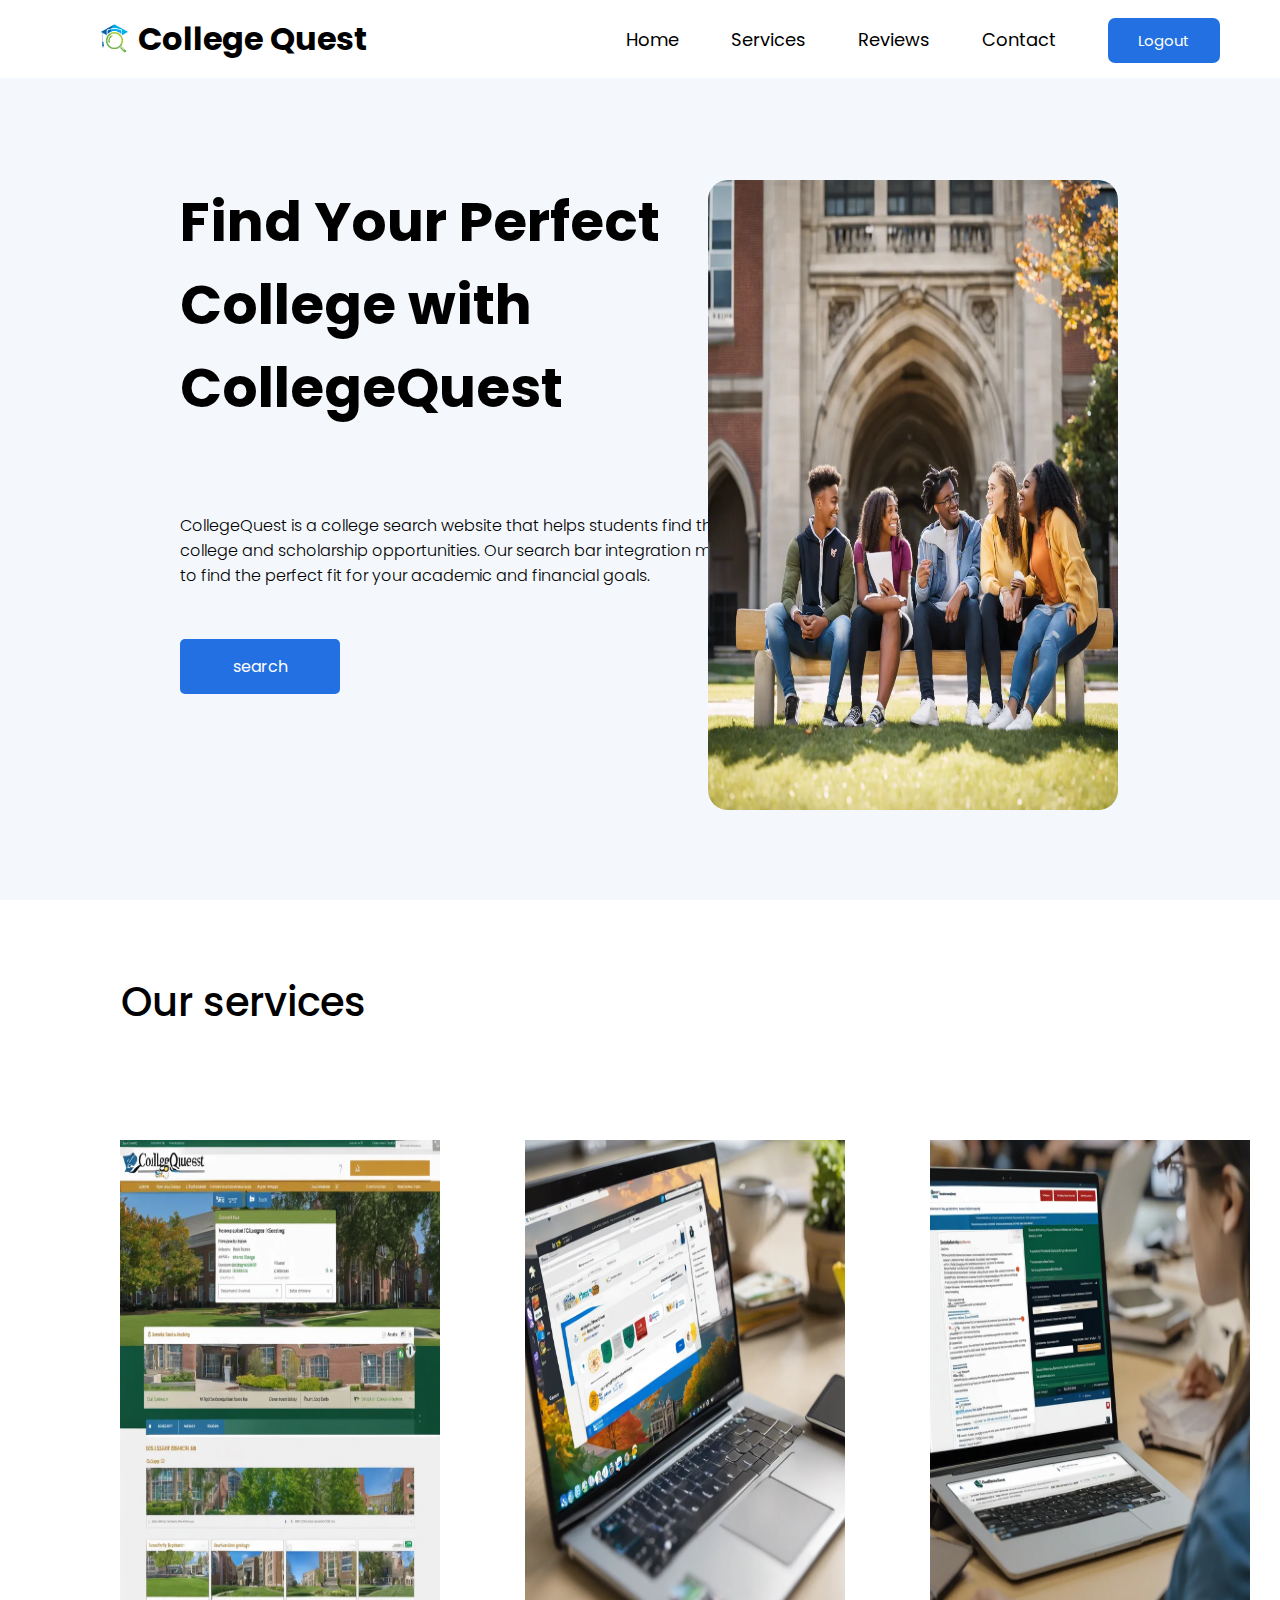
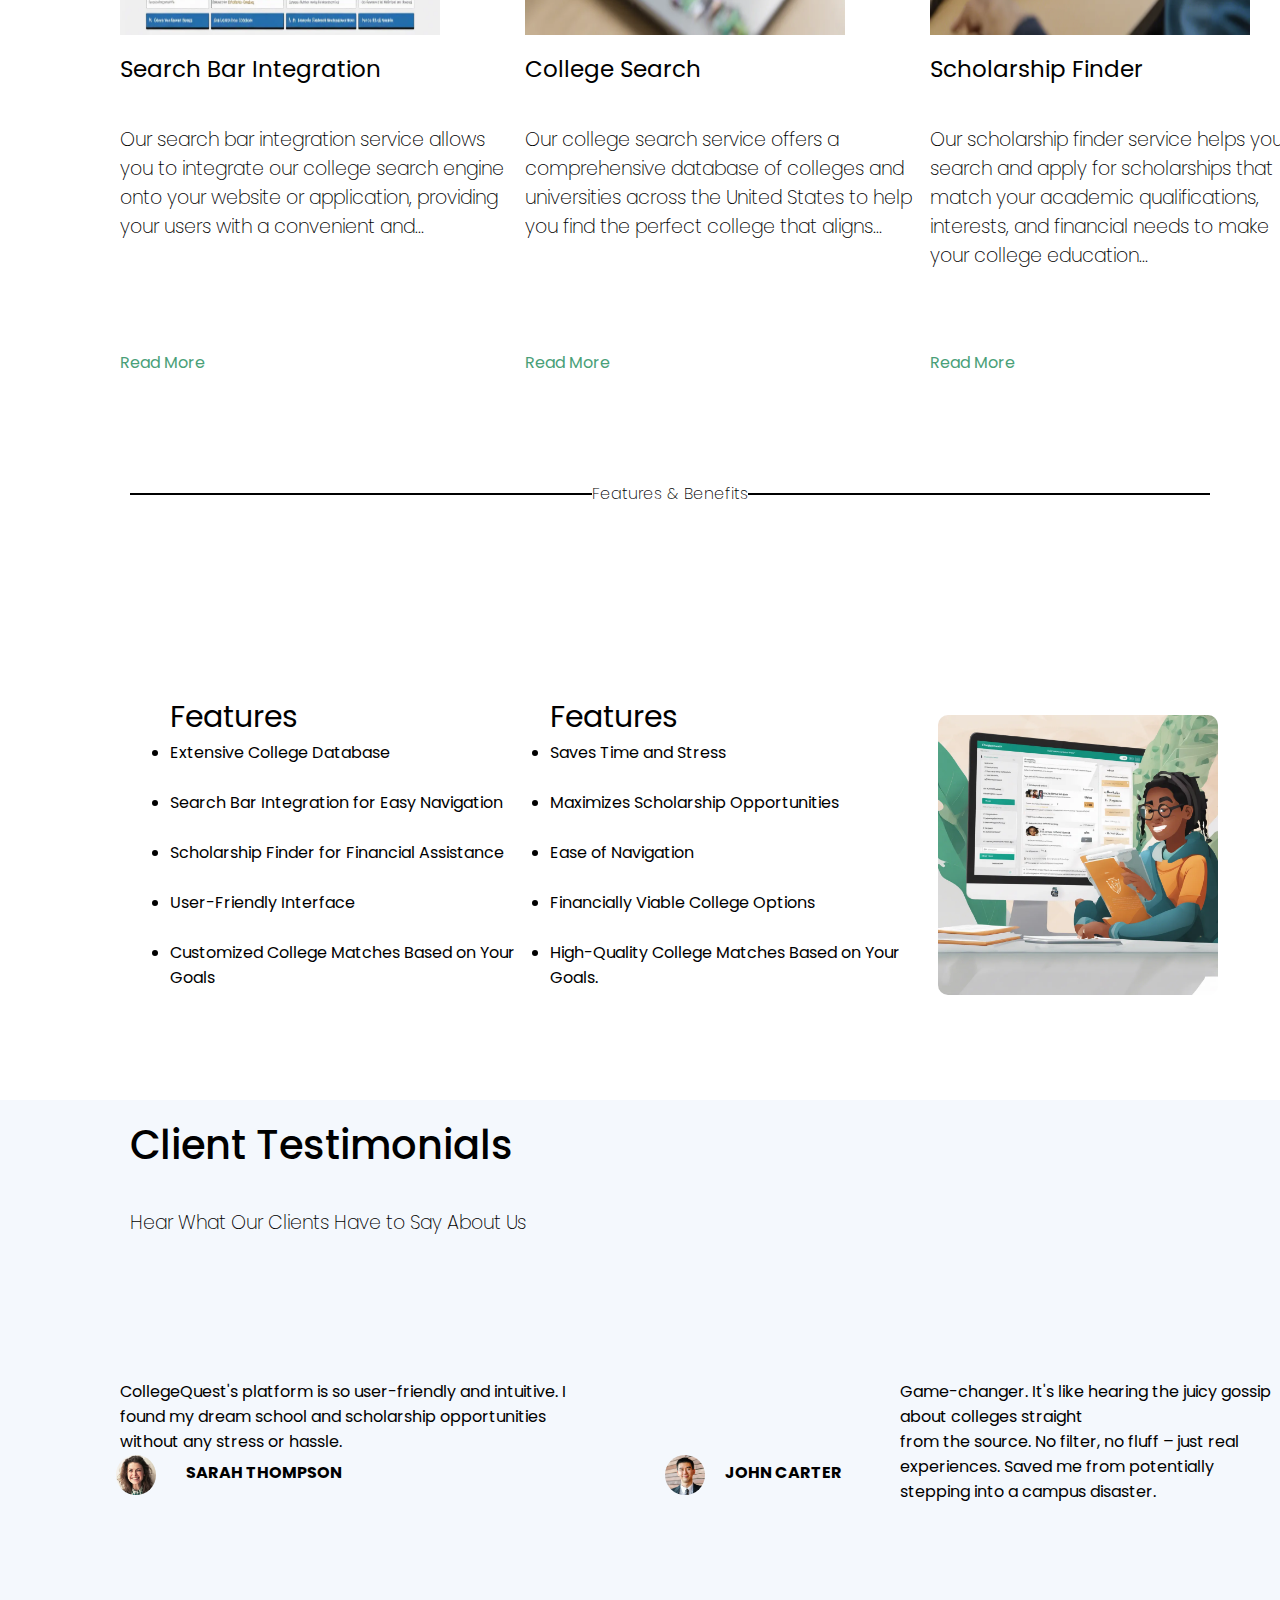
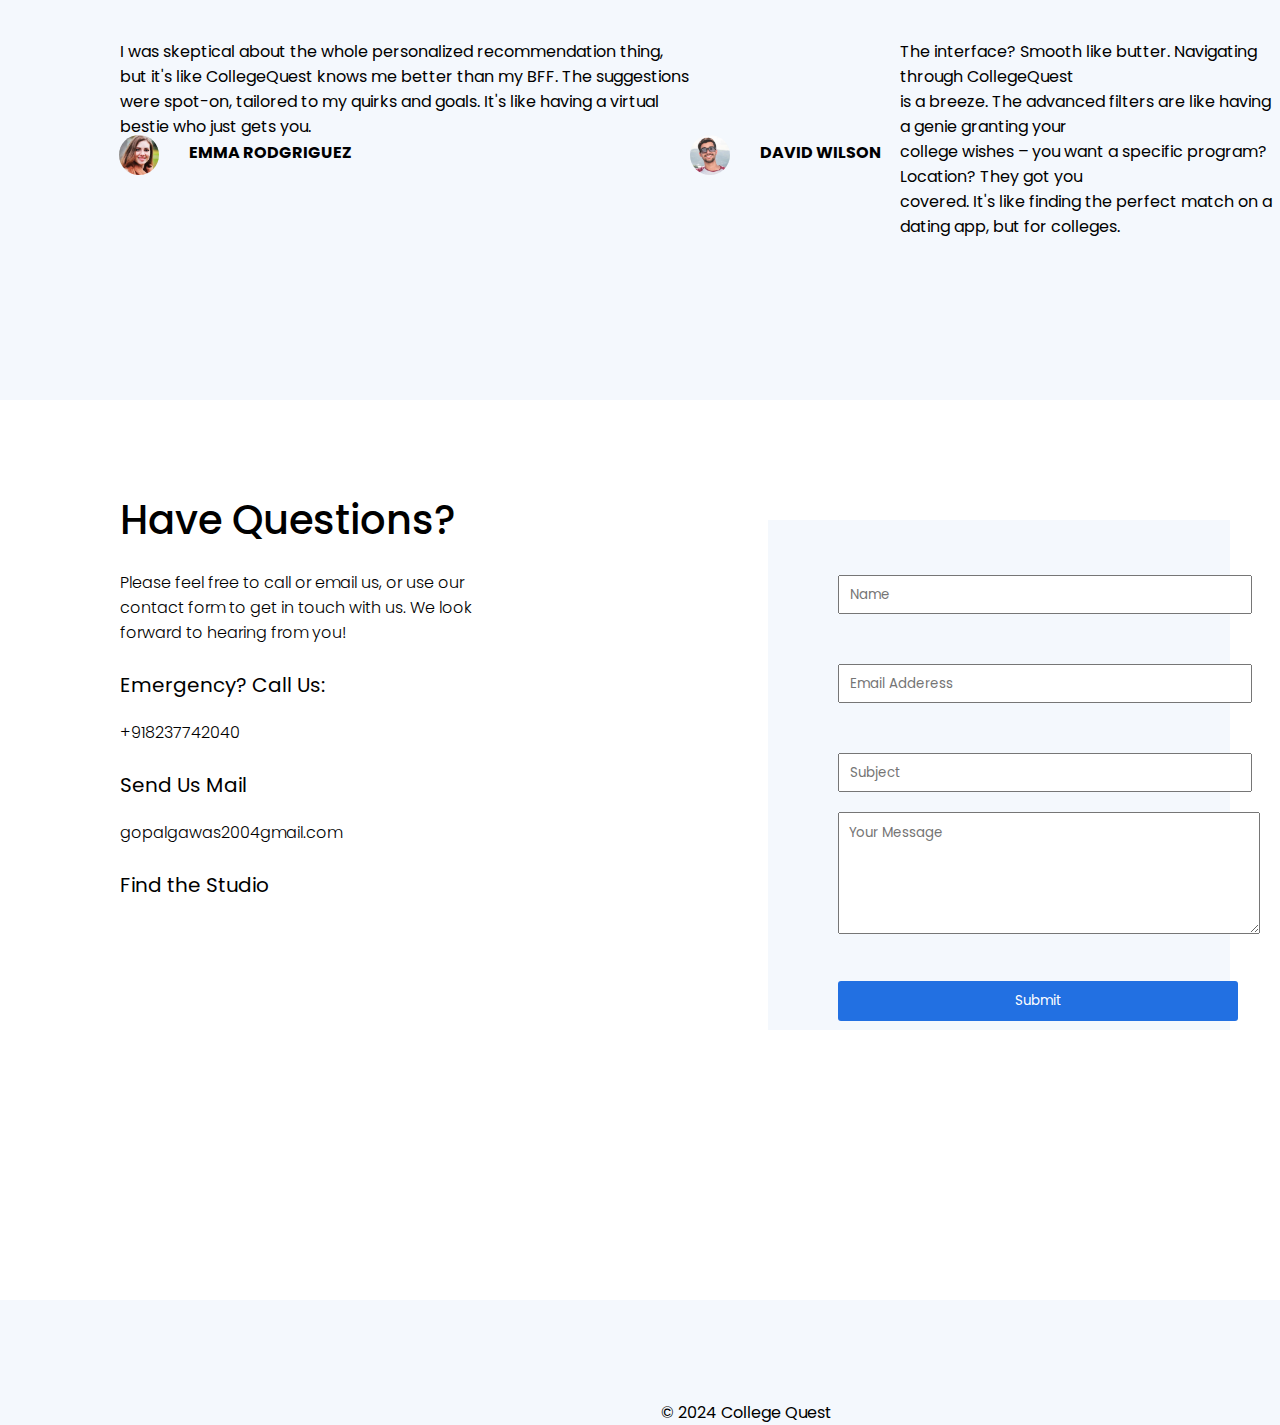
<file: logout.html>
<!DOCTYPE html>
<html lang="en">
  <head>
    <meta charset="UTF-8" />
    <meta
      name="viewport"
      content="width=device-width, initial-scale=1.0"
    />
    <title>College Quest</title>
    <link
      rel="stylesheet"
      href="style.css"
    />
    <link
      rel="preconnect"
      href="https://fonts.googleapis.com"
    />
    <link
      rel="preconnect"
      href="https://fonts.gstatic.com"
      crossorigin
    />
    <link
      rel="icon"
      href="/public/images/logob.png"
    />
    <link
      rel="preconnect"
      href="https://fonts.googleapis.com"
    />
    <link
      rel="preconnect"
      href="https://fonts.gstatic.com"
      crossorigin
    />
    <link
      href="https://fonts.googleapis.com/css2?family=Raleway:ital,wght@0,100..900;1,100..900&display=swap"
      rel="stylesheet"
    />
    <link
      rel="stylesheet"
      href="https://cdnjs.cloudflare.com/ajax/libs/font-awesome/6.5.1/css/all.min.css"
      integrity="sha512-DTOQO9RWCH3ppGqcWaEA1BIZOC6xxalwEsw9c2QQeAIftl+Vegovlnee1c9QX4TctnWMn13TZye+giMm8e2LwA=="
      crossorigin="anonymous"
      referrerpolicy="no-referrer"
    />
    <link
      href="https://fonts.googleapis.com/css2?family=Poppins:ital,wght@0,100;0,200;0,300;0,400;0,500;0,600;0,700;0,900;1,100;1,200;1,300;1,400;1,500;1,600;1,800;1,900&display=swap"
      rel="stylesheet"
    />
  </head>
  <body>
    <section
      id="home"
      id="Home"
    >
      <header>
        <img
          src="/public/images/logob.png"
          alt=""
        />
        <h1>College Quest</h1>
        <nav>
          <a
            href="#home"
            class="navbar"
            >Home</a
          >
          <a
            href="#services"
            class="navbar"
            >Services</a
          >
          <a
            href="#reviews"
            class="navbar"
            >Reviews</a
          >
          <a
            href="#contact"
            class="navbar"
            >Contact</a
          >
          <a
          href="#" id="login" onclick="logout()"
          
            ><span >Logout</span></a
          >
        </nav>
      </header>

      <main>
        <h2>
          Find Your Perfect <br />College with <br />
          CollegeQuest
        </h2>
        <div id="small-text">
          CollegeQuest is a college search website that helps students find
          their ideal college and scholarship opportunities. Our search bar
          integration makes it easy to find the perfect fit for your academic
          and financial goals.
        </div>
        <span
          id="search-bar"
          class="search-btn"
          >search</span
        >
        <div class="search-container">
          <input
            type="search"
            class="search-bar"
            placeholder="Search Colleges"
            list="colleges"
            id="search"
            onkeypress="handleKeyPress(event)"
          />
          <datalist id="colleges">
            <option
              value="StJohn College of Engineering and Management"
            ></option>
            <option value="Theem"></option>
            <option
              value="Thakur College of Engineering and Technology "
            ></option>
          </datalist>
        </div>

        <img
          src="/public//images/img1.webp"
          alt=""
        />
      </main>
    </section>
    <section id="services">
      <h1>Our services</h1>
      <div id="main-contain">
        <div id="container">
          <div class="service">
            <img
              src="/public//images/s1.webp"
              alt=""
            />
            <div class="bar">Search Bar Integration</div>
            <div class="bar-content">
              Our search bar integration service allows <br />
              you to integrate our college search engine <br />
              onto your website or application, providing <br />
              your users with a convenient and…
            </div>
          </div>
          <div class="readmore">Read&nbsp;More</div>
          <div class="service">
            <img
              src="/public//images/s2.webp"
              alt=""
            />
            <div
              class="bar"
              id="collegebar"
            >
              College Search
            </div>
            <div class="bar-content">
              Our college search service offers a <br />comprehensive database
              of colleges and <br />universities across the United States to
              help <br />you find the perfect college that aligns…
            </div>
          </div>
          <div class="readmore">Read&nbsp;More</div>
          <div class="service">
            <img
              src="/public//images/s3.webp"
              alt=""
            />
            <div class="bar">Scholarship Finder</div>
            <div class="bar-content">
              Our scholarship finder service helps you <br />search and apply
              for scholarships that <br />match your academic qualifications,<br />
              interests, and financial needs to make <br />your college
              education…
            </div>
          </div>
          <div class="readmore">Read&nbsp;More</div>
        </div>
      </div>
      <div id="features-and-benefits">Features & Benefits</div>
      <div id="ft">
        <div id="features-main">
          <div class="features">
            <h3>Features</h3>
            <ul>
              <li>Extensive College Database</li>
              <br />
              <li>Search Bar Integration for Easy Navigation</li>
              <br />
              <li>Scholarship Finder for Financial Assistance</li>
              <br />
              <li>User-Friendly Interface</li>
              <br />
              <li>Customized College Matches Based on Your Goals</li>
            </ul>
          </div>
          <div class="features">
            <h3>Features</h3>
            <ul>
              <li>Saves Time and Stress</li>
              <br />
              <li>Maximizes Scholarship Opportunities</li>
              <br />
              <li>Ease of Navigation</li>
              <br />
              <li>Financially Viable College Options</li>
              <br />
              <li>High-Quality College Matches Based on Your Goals.</li>
            </ul>
          </div>
          <div class="features">
            <img
              src="/public//images/s4.webp"
              alt=""
            />
          </div>
        </div>
      </div>
    </section>
    <section id="reviews">
      <h1>Client Testimonials</h1>

      <div id="reviews-tag">Hear What Our Clients Have to Say About Us</div>
      <div id="main-reviwes">
        <div
          class="rev"
          id="rev1"
        >
          <div id="rate1">
            <p>
              <span class="star-rating">
                <label
                  for="rate-1"
                  style="--i: 1"
                  ><i class="fa-solid fa-star"></i
                ></label>
                <input
                  type="radio"
                  name="rating"
                  id="rate-1"
                  value="1"
                />
                <label
                  for="rate-2"
                  style="--i: 2"
                  ><i class="fa-solid fa-star"></i
                ></label>
                <input
                  type="radio"
                  name="rating"
                  id="rate-2"
                  value="2"
                  checked
                />
                <label
                  for="rate-3"
                  style="--i: 3"
                  ><i class="fa-solid fa-star"></i
                ></label>
                <input
                  type="radio"
                  name="rating"
                  id="rate-3"
                  value="3"
                />
                <label
                  for="rate-4"
                  style="--i: 4"
                  ><i class="fa-solid fa-star"></i
                ></label>
                <input
                  type="radio"
                  name="rating"
                  id="rate-4"
                  value="4"
                />
                <label
                  for="rate-5"
                  style="--i: 5"
                  ><i class="fa-solid fa-star"></i
                ></label>
                <input
                  type="radio"
                  name="rating"
                  id="rate-5"
                  value="5"
                />
              </span>
            </p>
          </div>
          CollegeQuest's platform is so user-friendly and intuitive. I
          <br />found my dream school and scholarship opportunities <br />
          without any stress or hassle.
          <span id="span1"
            ><img
              src="/public/images/p1.webp"
              alt=""
              id="p1"
            />
            <h4>SARAH THOMPSON</h4></span
          >
        </div>
        <div
          class="rev"
          id="rev2"
        >
          <div id="rate1">
            <p>
              <span class="star-rating">
                <label
                  for="rate-1"
                  style="--i: 1"
                  ><i class="fa-solid fa-star"></i
                ></label>
                <input
                  type="radio"
                  name="rating"
                  id="rate-1"
                  value="1"
                />
                <label
                  for="rate-2"
                  style="--i: 2"
                  ><i class="fa-solid fa-star"></i
                ></label>
                <input
                  type="radio"
                  name="rating"
                  id="rate-2"
                  value="2"
                  checked
                />
                <label
                  for="rate-3"
                  style="--i: 3"
                  ><i class="fa-solid fa-star"></i
                ></label>
                <input
                  type="radio"
                  name="rating"
                  id="rate-3"
                  value="3"
                />
                <label
                  for="rate-4"
                  style="--i: 4"
                  ><i class="fa-solid fa-star"></i
                ></label>
                <input
                  type="radio"
                  name="rating"
                  id="rate-4"
                  value="4"
                />
                <label
                  for="rate-5"
                  style="--i: 5"
                  ><i class="fa-solid fa-star"></i
                ></label>
                <input
                  type="radio"
                  name="rating"
                  id="rate-5"
                  value="5"
                />
              </span>
            </p>
          </div>
          Game-changer. It's like hearing the juicy gossip about colleges
          straight <br />from the source. No filter, no fluff – just real
          experiences. Saved me from potentially stepping into a campus
          disaster.<span id="span2"
            ><img
              src="/public/images/p2.webp"
              alt=""
              id="p1"
            />
            <h4>JOHN CARTER</h4></span
          >
        </div>
        <div
          class="rev"
          id="rev3"
        >
          <div id="rate1">
            <p>
              <span class="star-rating">
                <label
                  for="rate-1"
                  style="--i: 1"
                  ><i class="fa-solid fa-star"></i
                ></label>
                <input
                  type="radio"
                  name="rating"
                  id="rate-1"
                  value="1"
                />
                <label
                  for="rate-2"
                  style="--i: 2"
                  ><i class="fa-solid fa-star"></i
                ></label>
                <input
                  type="radio"
                  name="rating"
                  id="rate-2"
                  value="2"
                  checked
                />
                <label
                  for="rate-3"
                  style="--i: 3"
                  ><i class="fa-solid fa-star"></i
                ></label>
                <input
                  type="radio"
                  name="rating"
                  id="rate-3"
                  value="3"
                />
                <label
                  for="rate-4"
                  style="--i: 4"
                  ><i class="fa-solid fa-star"></i
                ></label>
                <input
                  type="radio"
                  name="rating"
                  id="rate-4"
                  value="4"
                />
                <label
                  for="rate-5"
                  style="--i: 5"
                  ><i class="fa-solid fa-star"></i
                ></label>
                <input
                  type="radio"
                  name="rating"
                  id="rate-5"
                  value="5"
                />
              </span>
            </p>
          </div>
          I was skeptical about the whole personalized recommendation thing,
          <br />but it's like CollegeQuest knows me better than my BFF. The
          suggestions <br />
          were spot-on, tailored to my quirks and goals. It's like having a
          virtual <br />bestie who just gets you.<span id="span3"
            ><img
              src="/public/images/p3.webp"
              alt=""
              id="p1"
            />
            <h4>EMMA RODGRIGUEZ</h4></span
          >
        </div>
        <div
          class="rev"
          id="rev4"
        >
          <div id="rate1">
            <p>
              <span class="star-rating">
                <label
                  for="rate-1"
                  style="--i: 1"
                  ><i class="fa-solid fa-star"></i
                ></label>
                <input
                  type="radio"
                  name="rating"
                  id="rate-1"
                  value="1"
                />
                <label
                  for="rate-2"
                  style="--i: 2"
                  ><i class="fa-solid fa-star"></i
                ></label>
                <input
                  type="radio"
                  name="rating"
                  id="rate-2"
                  value="2"
                  checked
                />
                <label
                  for="rate-3"
                  style="--i: 3"
                  ><i class="fa-solid fa-star"></i
                ></label>
                <input
                  type="radio"
                  name="rating"
                  id="rate-3"
                  value="3"
                />
                <label
                  for="rate-4"
                  style="--i: 4"
                  ><i class="fa-solid fa-star"></i
                ></label>
                <input
                  type="radio"
                  name="rating"
                  id="rate-4"
                  value="4"
                />
                <label
                  for="rate-5"
                  style="--i: 5"
                  ><i class="fa-solid fa-star"></i
                ></label>
                <input
                  type="radio"
                  name="rating"
                  id="rate-5"
                  value="5"
                />
              </span>
            </p>
          </div>
          The interface? Smooth like butter. Navigating through CollegeQuest
          <br />
          is a breeze. The advanced filters are like having a genie granting
          your <br />
          college wishes – you want a specific program? Location? They got you
          <br />covered. It's like finding the perfect match on a dating app,
          but for colleges.<span id="span4"
            ><img
              src="/public/images/p4.webp"
              alt=""
              id="p1"
            />
            <h4>DAVID WILSON</h4></span
          >
        </div>
      </div>
    </section>
    <section id="contact">
      <div id="poscontact">
        <h1>Have Questions?</h1>
        <div id="demo">
          Please feel free to call or email us, or use our <br />contact form to
          get in touch with us. We look <br />forward to hearing from you!
        </div>
        <div id="callus">Emergency? Call Us:</div>
        <div id="number">+918237742040</div>
        <div id="send">Send Us Mail</div>
        <div id="mail">gopalgawas2004gmail.com</div>
        <div id="find">Find the Studio</div>
        <div id="form">
          <br />
          <input
            type="text"
            value=""
            placeholder="Name"
            id="input1"
          /><br /><br /><br />
          <input
            type="text"
            id="input2"
            placeholder="Email Adderess"
          /><br /><br /><br />
          <input
            type="text"
            id="input3"
            placeholder="Subject"
          />
          <textarea
            name=""
            id=""
            cols="30"
            rows="10"
            placeholder="Your Message"
          ></textarea>
          <button id="submit">Submit</button>
        </div>
      </div>
    </section>
    <footer id="footer">
      <div id="copy">© 2024 College Quest</div>
      <div id="icons">
        <i class="fa-brands fa-square-instagram"></i
        ><i class="fa-brands fa-square-facebook"></i
        ><i class="fa-brands fa-square-x-twitter"></i
        ><i class="fa-brands fa-youtube"></i>
      </div>
    </footer>
  </body>
  
  <script src="index.js"></script>
  <script>
    function searchColleges() {
      const searchInput = document
        .getElementById("search")
        .value.trim()
        .toLowerCase();
      if (searchInput) {
        window.location.href = `/public/learnmore/final_data.html?key=${searchInput}`;
      }
    }
    function handleKeyPress(event) {
      if (event.key === "Enter") {
        searchColleges();
      }
    }
    ///
    let usercreds = JSON.parse(sessionStorage.getItem("user-creds"));
let userinfo = JSON.parse(sessionStorage.getItem("user-info"));


function logout() {
  // Clear session storage
  sessionStorage.removeItem("user-creds");
  sessionStorage.removeItem("user-info");

  // Retrieve user info

  // Replace the current entry in the history
  history.replaceState({}, document.title, "index.html");

  // Load the logout page
  window.location.replace("index.html");
}
  </script>
</html>
</file>
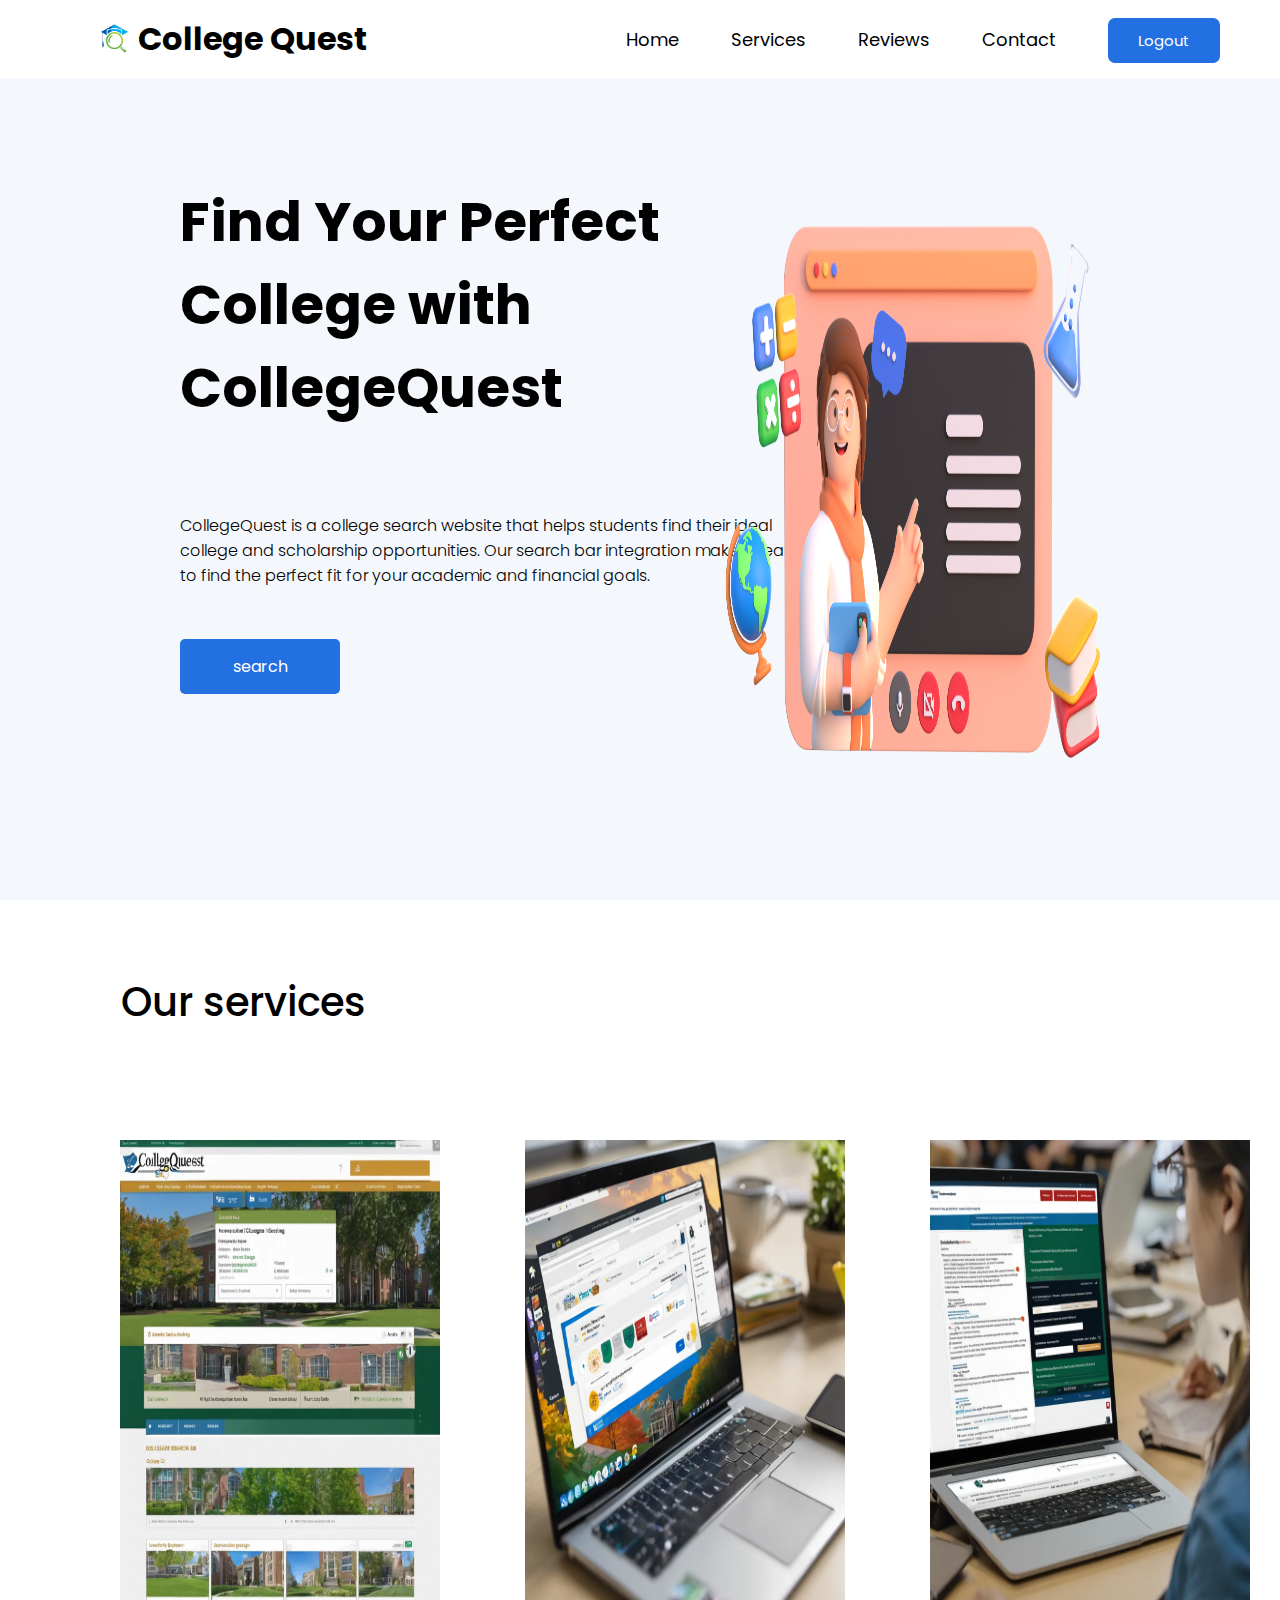
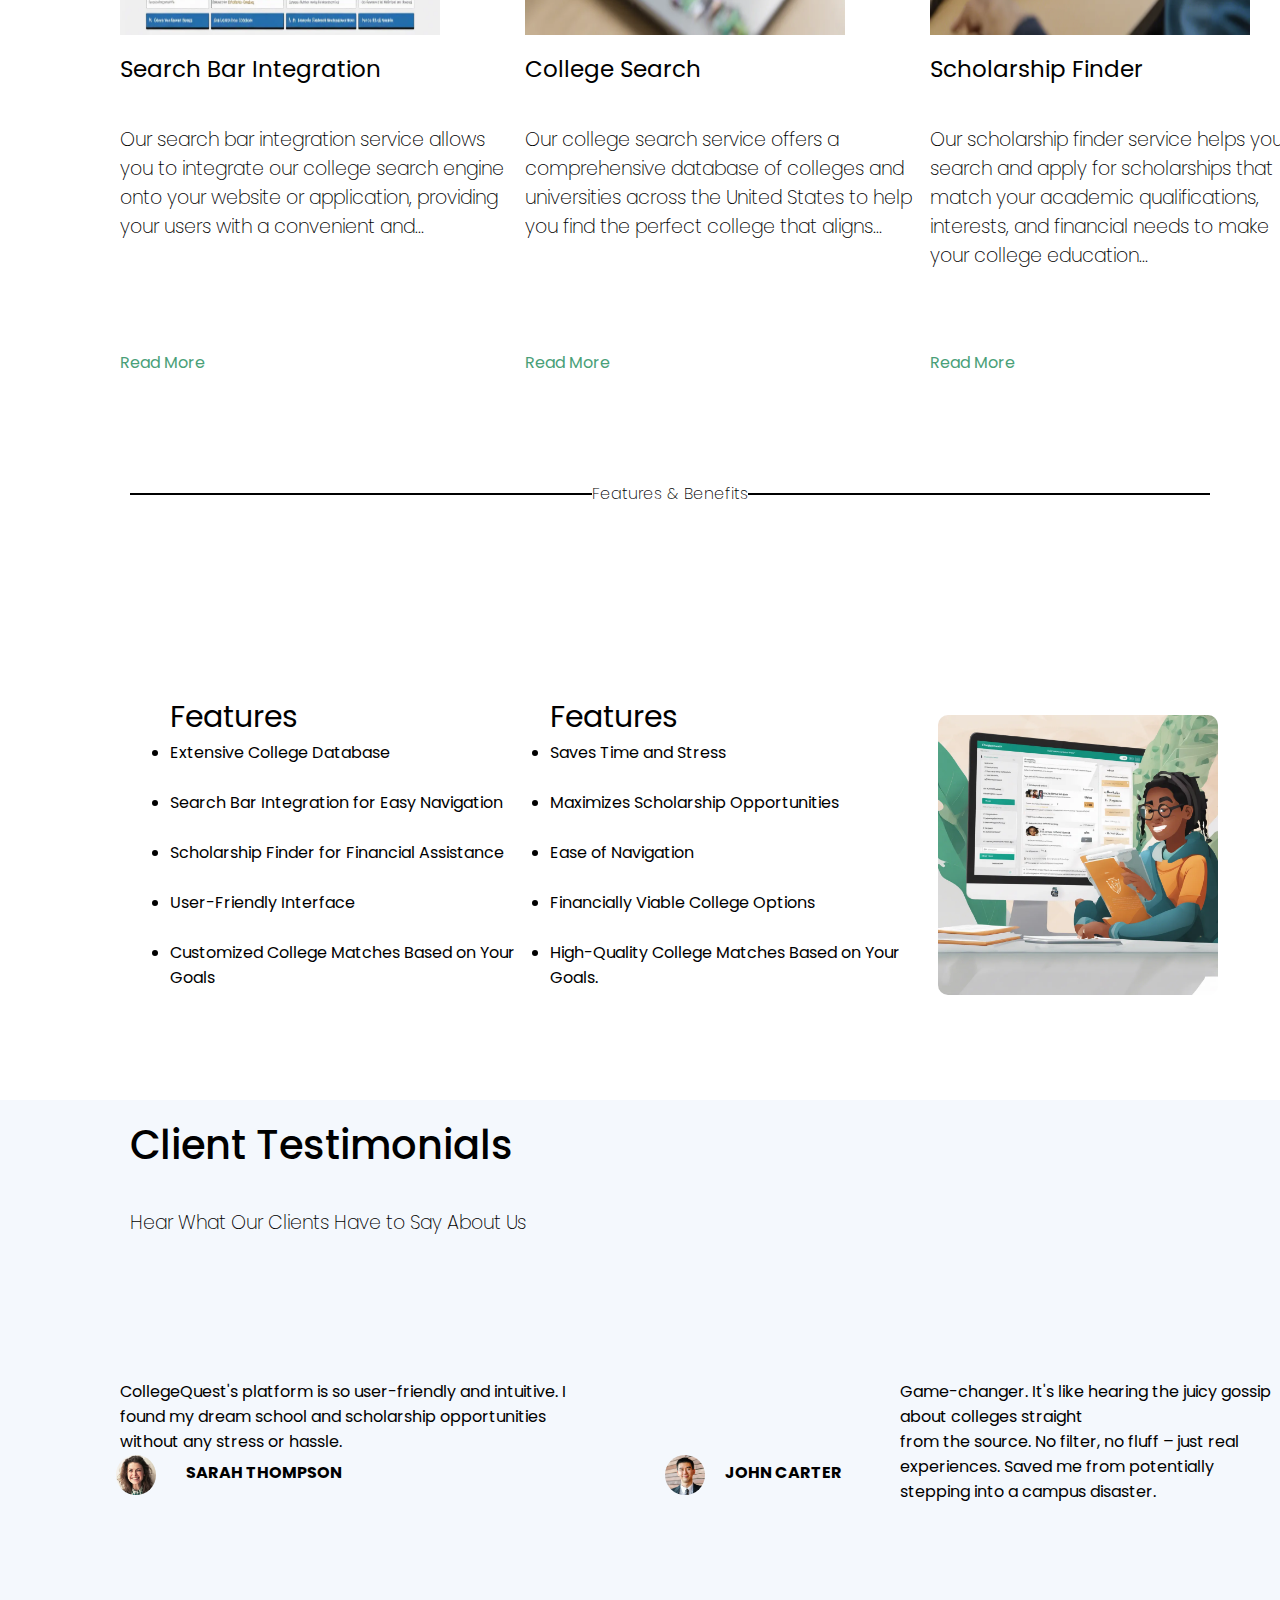
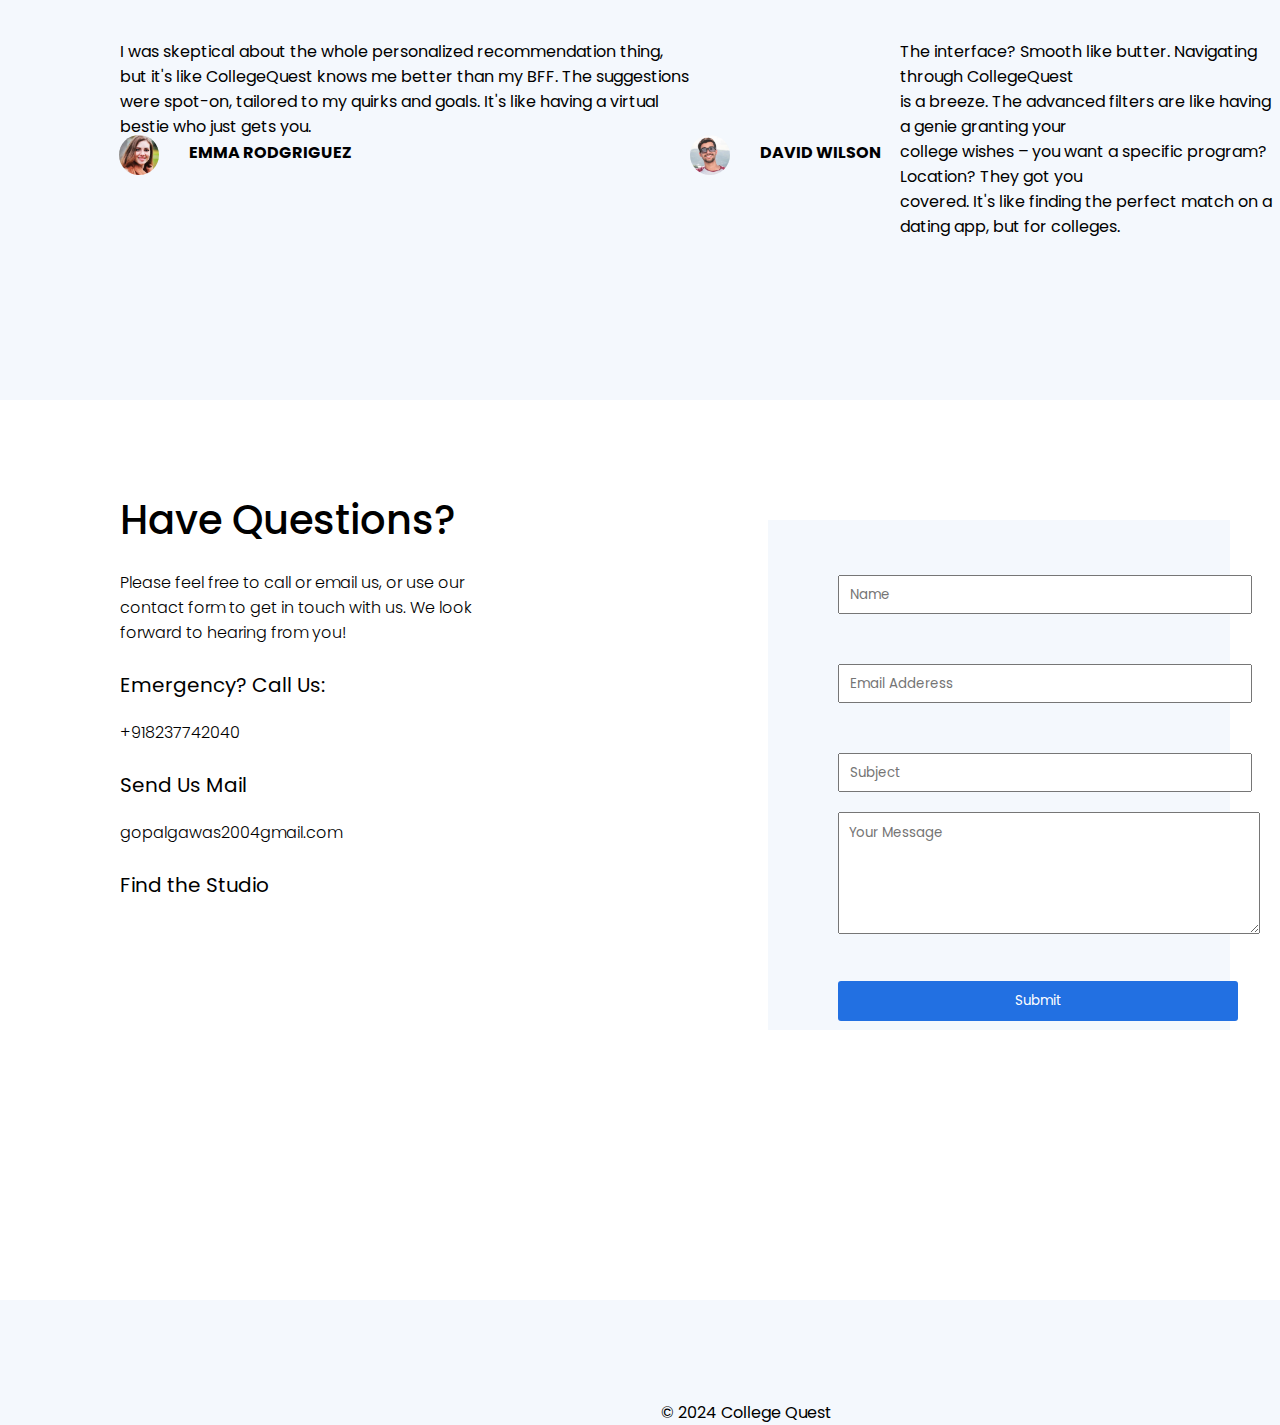
<file: public/logout.html>
<!DOCTYPE html>
<html lang="en">
  <head>
    <meta charset="UTF-8" />
    <meta
      name="viewport"
      content="width=device-width, initial-scale=1.0"
    />
    <title>College Quest</title>
    <link
      rel="stylesheet"
      href="style.css"
    />
    <link
      rel="preconnect"
      href="https://fonts.googleapis.com"
    />
    <link
      rel="preconnect"
      href="https://fonts.gstatic.com"
      crossorigin
    />
    <link
      rel="icon"
      href="/public/images/logob.png"
    />
    <link
      rel="preconnect"
      href="https://fonts.googleapis.com"
    />
    <link
      rel="preconnect"
      href="https://fonts.gstatic.com"
      crossorigin
    />
    <link
      href="https://fonts.googleapis.com/css2?family=Raleway:ital,wght@0,100..900;1,100..900&display=swap"
      rel="stylesheet"
    />
    <link
      rel="stylesheet"
      href="https://cdnjs.cloudflare.com/ajax/libs/font-awesome/6.5.1/css/all.min.css"
      integrity="sha512-DTOQO9RWCH3ppGqcWaEA1BIZOC6xxalwEsw9c2QQeAIftl+Vegovlnee1c9QX4TctnWMn13TZye+giMm8e2LwA=="
      crossorigin="anonymous"
      referrerpolicy="no-referrer"
    />
    <link
      href="https://fonts.googleapis.com/css2?family=Poppins:ital,wght@0,100;0,200;0,300;0,400;0,500;0,600;0,700;0,900;1,100;1,200;1,300;1,400;1,500;1,600;1,800;1,900&display=swap"
      rel="stylesheet"
    />
  </head>
  <body>
    <section
      id="home"
      id="Home"
    >
      <header>
        <img
          src="/public/images/logob.png"
          alt=""
        />
        <h1>College Quest</h1>
        <nav>
          <a
            href="#home"
            class="navbar"
            >Home</a
          >
          <a
            href="#services"
            class="navbar"
            >Services</a
          >
          <a
            href="#reviews"
            class="navbar"
            >Reviews</a
          >
          <a
            href="#contact"
            class="navbar"
            >Contact</a
          >
          <a
          href="#" id="login" onclick="logout()"
          
            ><span >Logout</span></a
          >
        </nav>
      </header>

      <main>
        <h2>
          Find Your Perfect <br />College with <br />
          CollegeQuest
        </h2>
        <div id="small-text">
          CollegeQuest is a college search website that helps students find
          their ideal college and scholarship opportunities. Our search bar
          integration makes it easy to find the perfect fit for your academic
          and financial goals.
        </div>
        <span
          id="search-bar"
          class="search-btn"
          >search</span
        >
        <div class="search-container">
          <input
            type="search"
            class="search-bar"
            placeholder="Search Colleges"
            list="colleges"
            id="search"
            onkeypress="handleKeyPress(event)"
          />
          <datalist id="colleges">
            <option
              value="StJohn College of Engineering and Management"
            ></option>
            <option value="Theem"></option>
            <option
              value="Thakur College of Engineering and Technology "
            ></option>
          </datalist>
        </div>

        <img
          src="/images/image.png"
          alt=""
        />
      </main>
    </section>
    <section id="services">
      <h1>Our services</h1>
      <div id="main-contain">
        <div id="container">
          <div class="service">
            <img
              src="/images/s1.webp"
              alt=""
            />
            <div class="bar">Search Bar Integration</div>
            <div class="bar-content">
              Our search bar integration service allows <br />
              you to integrate our college search engine <br />
              onto your website or application, providing <br />
              your users with a convenient and…
            </div>
          </div>
          <div class="readmore">Read&nbsp;More</div>
          <div class="service">
            <img
              src="/images/s2.webp"
              alt=""
            />
            <div
              class="bar"
              id="collegebar"
            >
              College Search
            </div>
            <div class="bar-content">
              Our college search service offers a <br />comprehensive database
              of colleges and <br />universities across the United States to
              help <br />you find the perfect college that aligns…
            </div>
          </div>
          <div class="readmore">Read&nbsp;More</div>
          <div class="service">
            <img
              src="/images/s3.webp"
              alt=""
            />
            <div class="bar">Scholarship Finder</div>
            <div class="bar-content">
              Our scholarship finder service helps you <br />search and apply
              for scholarships that <br />match your academic qualifications,<br />
              interests, and financial needs to make <br />your college
              education…
            </div>
          </div>
          <div class="readmore">Read&nbsp;More</div>
        </div>
      </div>
      <div id="features-and-benefits">Features & Benefits</div>
      <div id="ft">
        <div id="features-main">
          <div class="features">
            <h3>Features</h3>
            <ul>
              <li>Extensive College Database</li>
              <br />
              <li>Search Bar Integration for Easy Navigation</li>
              <br />
              <li>Scholarship Finder for Financial Assistance</li>
              <br />
              <li>User-Friendly Interface</li>
              <br />
              <li>Customized College Matches Based on Your Goals</li>
            </ul>
          </div>
          <div class="features">
            <h3>Features</h3>
            <ul>
              <li>Saves Time and Stress</li>
              <br />
              <li>Maximizes Scholarship Opportunities</li>
              <br />
              <li>Ease of Navigation</li>
              <br />
              <li>Financially Viable College Options</li>
              <br />
              <li>High-Quality College Matches Based on Your Goals.</li>
            </ul>
          </div>
          <div class="features">
            <img
              src="/images/s4.webp"
              alt=""
            />
          </div>
        </div>
      </div>
    </section>
    <section id="reviews">
      <h1>Client Testimonials</h1>

      <div id="reviews-tag">Hear What Our Clients Have to Say About Us</div>
      <div id="main-reviwes">
        <div
          class="rev"
          id="rev1"
        >
          <div id="rate1">
            <p>
              <span class="star-rating">
                <label
                  for="rate-1"
                  style="--i: 1"
                  ><i class="fa-solid fa-star"></i
                ></label>
                <input
                  type="radio"
                  name="rating"
                  id="rate-1"
                  value="1"
                />
                <label
                  for="rate-2"
                  style="--i: 2"
                  ><i class="fa-solid fa-star"></i
                ></label>
                <input
                  type="radio"
                  name="rating"
                  id="rate-2"
                  value="2"
                  checked
                />
                <label
                  for="rate-3"
                  style="--i: 3"
                  ><i class="fa-solid fa-star"></i
                ></label>
                <input
                  type="radio"
                  name="rating"
                  id="rate-3"
                  value="3"
                />
                <label
                  for="rate-4"
                  style="--i: 4"
                  ><i class="fa-solid fa-star"></i
                ></label>
                <input
                  type="radio"
                  name="rating"
                  id="rate-4"
                  value="4"
                />
                <label
                  for="rate-5"
                  style="--i: 5"
                  ><i class="fa-solid fa-star"></i
                ></label>
                <input
                  type="radio"
                  name="rating"
                  id="rate-5"
                  value="5"
                />
              </span>
            </p>
          </div>
          CollegeQuest's platform is so user-friendly and intuitive. I
          <br />found my dream school and scholarship opportunities <br />
          without any stress or hassle.
          <span id="span1"
            ><img
              src="/images/p1.webp"
              alt=""
              id="p1"
            />
            <h4>SARAH THOMPSON</h4></span
          >
        </div>
        <div
          class="rev"
          id="rev2"
        >
          <div id="rate1">
            <p>
              <span class="star-rating">
                <label
                  for="rate-1"
                  style="--i: 1"
                  ><i class="fa-solid fa-star"></i
                ></label>
                <input
                  type="radio"
                  name="rating"
                  id="rate-1"
                  value="1"
                />
                <label
                  for="rate-2"
                  style="--i: 2"
                  ><i class="fa-solid fa-star"></i
                ></label>
                <input
                  type="radio"
                  name="rating"
                  id="rate-2"
                  value="2"
                  checked
                />
                <label
                  for="rate-3"
                  style="--i: 3"
                  ><i class="fa-solid fa-star"></i
                ></label>
                <input
                  type="radio"
                  name="rating"
                  id="rate-3"
                  value="3"
                />
                <label
                  for="rate-4"
                  style="--i: 4"
                  ><i class="fa-solid fa-star"></i
                ></label>
                <input
                  type="radio"
                  name="rating"
                  id="rate-4"
                  value="4"
                />
                <label
                  for="rate-5"
                  style="--i: 5"
                  ><i class="fa-solid fa-star"></i
                ></label>
                <input
                  type="radio"
                  name="rating"
                  id="rate-5"
                  value="5"
                />
              </span>
            </p>
          </div>
          Game-changer. It's like hearing the juicy gossip about colleges
          straight <br />from the source. No filter, no fluff – just real
          experiences. Saved me from potentially stepping into a campus
          disaster.<span id="span2"
            ><img
              src="/images/p2.webp"
              alt=""
              id="p1"
            />
            <h4>JOHN CARTER</h4></span
          >
        </div>
        <div
          class="rev"
          id="rev3"
        >
          <div id="rate1">
            <p>
              <span class="star-rating">
                <label
                  for="rate-1"
                  style="--i: 1"
                  ><i class="fa-solid fa-star"></i
                ></label>
                <input
                  type="radio"
                  name="rating"
                  id="rate-1"
                  value="1"
                />
                <label
                  for="rate-2"
                  style="--i: 2"
                  ><i class="fa-solid fa-star"></i
                ></label>
                <input
                  type="radio"
                  name="rating"
                  id="rate-2"
                  value="2"
                  checked
                />
                <label
                  for="rate-3"
                  style="--i: 3"
                  ><i class="fa-solid fa-star"></i
                ></label>
                <input
                  type="radio"
                  name="rating"
                  id="rate-3"
                  value="3"
                />
                <label
                  for="rate-4"
                  style="--i: 4"
                  ><i class="fa-solid fa-star"></i
                ></label>
                <input
                  type="radio"
                  name="rating"
                  id="rate-4"
                  value="4"
                />
                <label
                  for="rate-5"
                  style="--i: 5"
                  ><i class="fa-solid fa-star"></i
                ></label>
                <input
                  type="radio"
                  name="rating"
                  id="rate-5"
                  value="5"
                />
              </span>
            </p>
          </div>
          I was skeptical about the whole personalized recommendation thing,
          <br />but it's like CollegeQuest knows me better than my BFF. The
          suggestions <br />
          were spot-on, tailored to my quirks and goals. It's like having a
          virtual <br />bestie who just gets you.<span id="span3"
            ><img
              src="/images/p3.webp"
              alt=""
              id="p1"
            />
            <h4>EMMA RODGRIGUEZ</h4></span
          >
        </div>
        <div
          class="rev"
          id="rev4"
        >
          <div id="rate1">
            <p>
              <span class="star-rating">
                <label
                  for="rate-1"
                  style="--i: 1"
                  ><i class="fa-solid fa-star"></i
                ></label>
                <input
                  type="radio"
                  name="rating"
                  id="rate-1"
                  value="1"
                />
                <label
                  for="rate-2"
                  style="--i: 2"
                  ><i class="fa-solid fa-star"></i
                ></label>
                <input
                  type="radio"
                  name="rating"
                  id="rate-2"
                  value="2"
                  checked
                />
                <label
                  for="rate-3"
                  style="--i: 3"
                  ><i class="fa-solid fa-star"></i
                ></label>
                <input
                  type="radio"
                  name="rating"
                  id="rate-3"
                  value="3"
                />
                <label
                  for="rate-4"
                  style="--i: 4"
                  ><i class="fa-solid fa-star"></i
                ></label>
                <input
                  type="radio"
                  name="rating"
                  id="rate-4"
                  value="4"
                />
                <label
                  for="rate-5"
                  style="--i: 5"
                  ><i class="fa-solid fa-star"></i
                ></label>
                <input
                  type="radio"
                  name="rating"
                  id="rate-5"
                  value="5"
                />
              </span>
            </p>
          </div>
          The interface? Smooth like butter. Navigating through CollegeQuest
          <br />
          is a breeze. The advanced filters are like having a genie granting
          your <br />
          college wishes – you want a specific program? Location? They got you
          <br />covered. It's like finding the perfect match on a dating app,
          but for colleges.<span id="span4"
            ><img
              src="/images/p4.webp"
              alt=""
              id="p1"
            />
            <h4>DAVID WILSON</h4></span
          >
        </div>
      </div>
    </section>
    <section id="contact">
      <div id="poscontact">
        <h1>Have Questions?</h1>
        <div id="demo">
          Please feel free to call or email us, or use our <br />contact form to
          get in touch with us. We look <br />forward to hearing from you!
        </div>
        <div id="callus">Emergency? Call Us:</div>
        <div id="number">+918237742040</div>
        <div id="send">Send Us Mail</div>
        <div id="mail">gopalgawas2004gmail.com</div>
        <div id="find">Find the Studio</div>
        <div id="form">
          <br />
          <input
            type="text"
            value=""
            placeholder="Name"
            id="input1"
          /><br /><br /><br />
          <input
            type="text"
            id="input2"
            placeholder="Email Adderess"
          /><br /><br /><br />
          <input
            type="text"
            id="input3"
            placeholder="Subject"
          />
          <textarea
            name=""
            id=""
            cols="30"
            rows="10"
            placeholder="Your Message"
          ></textarea>
          <button id="submit">Submit</button>
        </div>
      </div>
    </section>
    <footer id="footer">
      <div id="copy">© 2024 College Quest</div>
      <div id="icons">
        <i class="fa-brands fa-square-instagram"></i
        ><i class="fa-brands fa-square-facebook"></i
        ><i class="fa-brands fa-square-x-twitter"></i
        ><i class="fa-brands fa-youtube"></i>
      </div>
    </footer>
  </body>
  
  <script src="index.js"></script>
  <script>
    function searchColleges() {
      const searchInput = document
        .getElementById("search")
        .value.trim()
        .toLowerCase();
      if (searchInput) {
        window.location.href = `/learnmore/logoutfinal_data.html?key=${searchInput}`;
      }
    }
    function handleKeyPress(event) {
      if (event.key === "Enter") {
        searchColleges();
      }
    }
    ///
    let usercreds = JSON.parse(sessionStorage.getItem("user-creds"));
let userinfo = JSON.parse(sessionStorage.getItem("user-info"));


function logout() {
  // Clear session storage
  sessionStorage.removeItem("user-creds");
  sessionStorage.removeItem("user-info");

  // Retrieve user info

  // Replace the current entry in the history
  history.replaceState({}, document.title, "index.html");

  // Load the logout page
  window.location.replace("index.html");
}
  </script>
</html>
</file>
<file: style.css>
* {
  margin: 0;
  padding: 0;
  font-family: "Poppins", sans-serif;
}
html {
  scroll-behavior: smooth;
}
body {
  overflow: scroll;
}
header {
  position: fixed;
  top: 0;
  left: 0;
  width: 100%;
  padding: 15px 100px;
  background-color: rgb(255, 255, 255);
  display: flex;
  justify-content: space-between;
  align-items: center;
  z-index: 99;
}
header h1 {
  position: relative;
  left: 3vw;
  cursor: pointer;
}
header img {
  position: absolute;
  width: 30px;
  cursor: pointer;
}
nav a {
  position: relative;
  right: 10rem;
  margin-left: 3rem;
  text-decoration: none;
  font-size: 18px;
  color: rgb(0, 0, 0);
  transition: all 0.2s ease-in;
}
.navbar:hover {
  color: #2270e2;
}
section {
  width: 100%;
  float: left;
  height: 100vh;
  position: relative;
}
#login {
  height: 5px;
  background-color: #2270e2;
  padding: 12px 30px;
  border-radius: 7px;
  color: white;
  font-size: 15px;
}
#home {
  background-color: #f4f8fd;
}
#services {
  height: 200vh;
}
#reviews {
  background-color: #f4f8fd;
}
#contact {
  background-color: white;
}
main {
  position: relative;
  top: 20vh;
  left: 20vh;
  display: flex;
  justify-content: space-between;
}
main h2 {
  font-size: 55px;
}
main img {
  float: right;
  width: 32vw;
  height: 70vh;

  position: relative;
  right: 38vh;
  border-radius: 20px;
}
#small-text {
  position: absolute;
  top: 37vh;
  right: 50vw;
  font-weight: 300;
}
#span2 {
  position: relative;
  bottom: 25px;
}
#span3 {
  position: relative;
  bottom: 45px;
}
#search-bar {
  position: absolute;
  top: 51vh;
  left: vw;
  background-color: #2270e2;
  color: white;
  width: 100px;
  text-align: center;
  padding: 15px 30px;
  border-radius: 5px;
  cursor: pointer;
}
#services {
  position: relative;
  left: 20px;
  margin: 0px 50px;
}
#services h1 {
  position: relative;
  left: 4vw;
  top: 8vh;

  font-size: 40px;
  font-weight: 450;
}
#container {
  margin: 0px 50px;
  display: flex;
  justify-content: space-around;
}
#main-contain {
  position: relative;
  top: 20vh;
}
.service img {
  width: 25vw;
  height: 55vh;
}
.service h1 {
  position: absolute;
  bottom: 20px;
}
.bar {
  position: relative;
  top: 10px;
  font-size: 23px;
}
.bar-content {
  position: absolute;
  top: 65vh;
  font-size: 19px;
  font-weight: 200;
  float: left;
}
.readmore {
  position: relative;
  top: 90vh;
  right: 25vw;
  color: #49a078;
  cursor: pointer;
}
#features-and-benefits {
  display: flex;
  flex-direction: row;
  position: relative;
  top: 65vh;
  right: 40px;
  font-weight: 200;
  margin: 0px 100px;
}
#features-and-benefits::before,
#features-and-benefits::after {
  content: "";
  flex: 1 1;
  border-bottom: 2px solid #000;
  margin: auto;
}
.features img {
  position: absolute;
  bottom: -5px;
  width: 280px;
  height: 280px;
  border-radius: 10px;
}
#features-main {
  display: flex;
  justify-content: space-between;
  width: 60vw;
}
#ft {
  position: absolute;
  top: 160vh;
  left: 120 vw;
  margin: 0px 100px;
}
.features h3 {
  position: absolute;
  bottom: 250px;

  font-size: 30px;
  font-weight: 400;
}
#reviews h1 {
  position: absolute;
  margin: 0px 100px;
  font-size: 40px;
  font-weight: 450;
  top: 5px;
  padding: 10px 30px;
}
#reviews-tag {
  position: absolute;
  top: 12vh;
  left: 130px;
  font-size: 19px;
  font-weight: 200;
}
#main-reviwes {
  display: grid;
  grid-row: auto;
}
#rev1 {
  position: absolute;
  top: 250px;
  left: 120px;
}
#span1 {
  position: absolute;
  top: 100px;
  right: 80px;
}
#span1 h4 {
  position: absolute;
  left: -300px;
  top: 10px;
}
#p1 {
  width: 40px;
  border-radius: 50px;
  position: absolute;
  top: 5px;
  right: 330px;
}
#rev2 {
  position: absolute;
  top: 250px;
  left: 900px;
}
#span2 {
  position: absolute;
  top: 100px;
  right: 245px;
}
#span2 h4 {
  position: absolute;
  left: -310px;
  top: 10px;
}
#rev3 {
  position: absolute;
  top: 510px;
  left: 120px;
}
#span3 {
  position: absolute;
  top: 120px;
  right: 200px;
}
#span3 h4 {
  position: absolute;
  left: -300px;
  top: 10px;
}
#span4 {
  position: absolute;
  top: 120px;
  right: 220px;
}
#span4 h4 {
  position: absolute;
  left: -300px;
  top: 10px;
}
#rev4 {
  position: absolute;
  top: 510px;
  left: 900px;
}
.rev span {
  font-weight: 200;
}
#contact h1 {
  position: absolute;
  top: 20px;
  margin: 0px 120px;
  font-size: 40px;
  font-weight: 450;
}
#demo {
  position: absolute;
  top: 100px;
  left: 120px;
  font-weight: 300;
}
#callus {
  position: absolute;
  top: 200px;
  left: 120px;
  font-size: 20px;
}
#number {
  position: absolute;
  top: 250px;
  left: 120px;
  font-weight: 300;
}
#send {
  position: absolute;
  top: 300px;
  left: 120px;
  font-size: 20px;
}
#mail {
  position: absolute;
  top: 350px;
  left: 120px;
  font-weight: 300;
}
#find {
  position: absolute;
  top: 400px;
  left: 120px;
  font-size: 20px;
}
#map {
  position: absolute;
  top: 300px;
  width: min-content;
}
#form {
  position: absolute;
  height: 510px;
  top: 50px;
  left: 60vw;
  background-color: #f4f8fd;
  margin-right: 50px;
}
#input1 {
  position: relative;
  top: 10px;
  left: 70px;
}
#input2 {
  position: relative;

  left: 70px;
}
#input3 {
  position: relative;

  left: 70px;
}
#form input {
  position: relative;
  top: 30px;
  height: 35px;
  width: 400px;
  box-shadow: none;
  padding-left: 10px;
  border-color: 1px solid #cccccc;
}
#form input ::placeholder {
  position: relative;
  left: 50px;
}
#form textarea {
  position: relative;
  left: 70px;
  top: 50px;
  height: 100px;
  width: 400px;
  padding: 10px;
}
#submit {
  position: relative;
  top: 90px;
  width: 400px;
  height: 40px;
  left: 70px;
  background-color: #2270e2;
  color: white;
  border: none;
  border-radius: 3px;
  cursor: pointer;
}
#poscontact {
  position: relative;
  top: 70px;
}
#footer {
  background-color: #f4f8fd;
  width: 100%;

  display: flex;
  justify-content: end;
  padding-bottom: 100px;
}
#icons {
  gap: 20px;
  position: relative;
  top: 110px;
  right: 50px;
}
#icons i {
  width: 30px;
  height: 40px;
  cursor: pointer;
}
#copy {
  position: relative;
  top: 100px;
  right: 35vw;
}
/* Rating */

.star-rating {
  white-space: nowrap;
}
.star-rating [type="radio"] {
  appearance: none;
}
.star-rating i {
  font-size: 1.2em;
  transition: 0.3s;
}

.star-rating label:has(~ :checked) i {
  color: #49a078;
  text-shadow: 0 0 2px #ffffff, 0 0 0px #49a078;
}

@keyframes jump {
  0%,
  50% {
    transform: translatey(0) scale(1.35);
  }
  100% {
    transform: translatey(-15%) scale(1.35);
  }
}
#rate1 {
  position: relative;
  bottom: 15px;
}
/* search-bar */

.search-container {
  position: fixed;
  top: 50%;
  left: 50%;
  transform: translate(30%, -78%);
  width: 0;
  height: 0;
  overflow: hidden;
  transition: all 0.5s ease;
  background-color: rgba(255, 255, 255, 0.9);
  box-shadow: 0 0 10px rgba(0, 0, 0, 0.2);
  z-index: 999;
  border-radius: 10px;
}

.search-bar {
  padding: 10px;
  font-size: 16px;
  width: 100%;
  box-sizing: border-box;
  border: none;
  outline: none;
}

.search-container.open {
  width: 50vw; /* Full width of the viewport */
  height: 90vh; /* Full height of the viewport */
}

#search-submit {
  display: block;
  margin-top: 10px;
  padding: 8px;
  background-color: #007bff;
  color: #fff;
  border: none;
  cursor: pointer;
}
/* login */
.login {
  width: 100%;
  height: 100vh;
  background-color: rgba(0, 0, 0, 0.883);
  position: absolute;
  display: flex;
  justify-content: center;
  align-items: center;
  backdrop-filter: blur(8px);
}
/* .login_contain {
  width: 500px;
  height: 400px;
  background-color: rgb(0, 0, 0);
  display: flex;
  align-items: center;
  justify-content: center;
  flex-direction: row;
  border-radius: 10px;
} */
.login_contain h1 {
  color: white;
  font-size: 20px;
}
.login_contain h3 {
  color: white;
  font-size: 10px;
}
.login_contain input {
  width: 250px;
  height: 30px;
  margin: 5px;
}
.login_contain button {
  width: 150px;
  height: 30px;
}

/* .page
{
	position :absolute;
	display: none;
} */
.page {
  width: 100%;
  height: 100vh;
  background-color: rgba(0, 0, 0, 0.948);

  z-index: 100;
  position: fixed;
  display: none;
}
.page_contain {
  width: 300px;
  height: auto;
  background-color: rgb(255, 255, 255);
}

.closepop {
  margin-right: -290px;
  padding: 10px;
  border-radius: 50px;
  border: none;
  width: 40px;
  background-color: #007bff;
  z-index: 100;
  position: absolute;
  bottom: 80vh;
  left: 48vw;
  cursor: pointer;
}

/* Bordered form */
.page_contain form {
  border: 3px solid #f1f1f1;
  position: relative;
  left: vw;
}

/* Full-width inputs */
.page_contain input[type="text"],
input[type="password"] {
  width: 100%;
  padding: 12px 20px;
  margin: 8px 0;
  display: inline-block;
  border: 1px solid #ccc;
  box-sizing: border-box;
}

/* Set a style for all buttons */
.page_contain button {
  background-color: #04aa6d;
  color: white;
  padding: 14px 20px;
  margin: 8px 0;
  border: none;
  cursor: pointer;
  width: 100%;
}

/* Add a hover effect for buttons */
.page_contain button:hover {
  opacity: 0.8;
}

/* Extra style for the cancel button (red) */
.page_contain .cancelbtn {
  width: auto;
  padding: 10px 18px;
  background-color: dodgerblue;
}

/* Center the avatar image inside this container */
.page_contain .imgcontainer {
  text-align: center;
  margin: 24px 0 12px 0;
}

/* Avatar image */
.page_contain img.avatar {
  width: 40%;
  border-radius: 50%;
}

/* Add padding to containers */
.page_contain .container {
  padding: 16px;
}

/* The "Forgot password" text */
.page_contain span.psw {
  float: right;
  padding-top: 16px;
  cursor: pointer;
}
/*fliplogin*/
.flipped {
  transform: rotateY(180deg);
}
.login-container {
  transition: transform 0.6s, visibility 0.6s; /* Added visibility transition */
  transform-style: preserve-3d;
}
.back {
  transform: rotateY(180deg);
  visibility: hidden;

  backface-visibility: hidden;
  position: relative;
  right: 40vw;
  top: 20vh;
}
.front {
  position: absolute;
  bottom: 50px;
  left: 40vw;
}
</file>
<file: public/style.css>
* {
  margin: 0;
  padding: 0;
  font-family: "Poppins", sans-serif;
}
html {
  scroll-behavior: smooth;
}
body {
  overflow: scroll;
}
header {
  position: fixed;
  top: 0;
  left: 0;
  width: 100%;
  padding: 15px 100px;
  background-color: rgb(255, 255, 255);
  display: flex;
  justify-content: space-between;
  align-items: center;
  z-index: 99;
}
header h1 {
  position: relative;
  left: 3vw;
  cursor: pointer;
}
header img {
  position: absolute;
  width: 30px;
  cursor: pointer;
}
nav a {
  position: relative;
  right: 10rem;
  margin-left: 3rem;
  text-decoration: none;
  font-size: 18px;
  color: rgb(0, 0, 0);
  transition: all 0.2s ease-in;
}
.navbar:hover {
  color: #2270e2;
}
section {
  width: 100%;
  float: left;
  height: 100vh;
  position: relative;
}
#login {
  height: 5px;
  background-color: #2270e2;
  padding: 12px 30px;
  border-radius: 7px;
  color: white;
  font-size: 15px;
}
#home {
  background-color: #f4f8fd;
}
#services {
  height: 200vh;
}
#reviews {
  background-color: #f4f8fd;
}
#contact {
  background-color: white;
}
main {
  position: relative;
  top: 20vh;
  left: 20vh;
  display: flex;
  justify-content: space-between;
}
main h2 {
  font-size: 55px;
}
main img {
  float: right;
  width: 32vw;
  height: 70vh;

  position: relative;
  right: 38vh;
  border-radius: 20px;
}
#small-text {
  position: absolute;
  top: 37vh;
  right: 50vw;
  font-weight: 300;
}
#span2 {
  position: relative;
  bottom: 25px;
}
#span3 {
  position: relative;
  bottom: 45px;
}
#search-bar {
  position: absolute;
  top: 51vh;
  left: vw;
  background-color: #2270e2;
  color: white;
  width: 100px;
  text-align: center;
  padding: 15px 30px;
  border-radius: 5px;
  cursor: pointer;
}
#services {
  position: relative;
  left: 20px;
  margin: 0px 50px;
}
#services h1 {
  position: relative;
  left: 4vw;
  top: 8vh;

  font-size: 40px;
  font-weight: 450;
}
#container {
  margin: 0px 50px;
  display: flex;
  justify-content: space-around;
}
#main-contain {
  position: relative;
  top: 20vh;
}
.service img {
  width: 25vw;
  height: 55vh;
}
.service h1 {
  position: absolute;
  bottom: 20px;
}
.bar {
  position: relative;
  top: 10px;
  font-size: 23px;
}
.bar-content {
  position: absolute;
  top: 65vh;
  font-size: 19px;
  font-weight: 200;
  float: left;
}
.readmore {
  position: relative;
  top: 90vh;
  right: 25vw;
  color: #49a078;
  cursor: pointer;
}
#features-and-benefits {
  display: flex;
  flex-direction: row;
  position: relative;
  top: 65vh;
  right: 40px;
  font-weight: 200;
  margin: 0px 100px;
}
#features-and-benefits::before,
#features-and-benefits::after {
  content: "";
  flex: 1 1;
  border-bottom: 2px solid #000;
  margin: auto;
}
.features img {
  position: absolute;
  bottom: -5px;
  width: 280px;
  height: 280px;
  border-radius: 10px;
}
#features-main {
  display: flex;
  justify-content: space-between;
  width: 60vw;
}
#ft {
  position: absolute;
  top: 160vh;
  left: 120 vw;
  margin: 0px 100px;
}
.features h3 {
  position: absolute;
  bottom: 250px;

  font-size: 30px;
  font-weight: 400;
}
#reviews h1 {
  position: absolute;
  margin: 0px 100px;
  font-size: 40px;
  font-weight: 450;
  top: 5px;
  padding: 10px 30px;
}
#reviews-tag {
  position: absolute;
  top: 12vh;
  left: 130px;
  font-size: 19px;
  font-weight: 200;
}
#main-reviwes {
  display: grid;
  grid-row: auto;
}
#rev1 {
  position: absolute;
  top: 250px;
  left: 120px;
}
#span1 {
  position: absolute;
  top: 100px;
  right: 80px;
}
#span1 h4 {
  position: absolute;
  left: -300px;
  top: 10px;
}
#p1 {
  width: 40px;
  border-radius: 50px;
  position: absolute;
  top: 5px;
  right: 330px;
}
#rev2 {
  position: absolute;
  top: 250px;
  left: 900px;
}
#span2 {
  position: absolute;
  top: 100px;
  right: 245px;
}
#span2 h4 {
  position: absolute;
  left: -310px;
  top: 10px;
}
#rev3 {
  position: absolute;
  top: 510px;
  left: 120px;
}
#span3 {
  position: absolute;
  top: 120px;
  right: 200px;
}
#span3 h4 {
  position: absolute;
  left: -300px;
  top: 10px;
}
#span4 {
  position: absolute;
  top: 120px;
  right: 220px;
}
#span4 h4 {
  position: absolute;
  left: -300px;
  top: 10px;
}
#rev4 {
  position: absolute;
  top: 510px;
  left: 900px;
}
.rev span {
  font-weight: 200;
}
#contact h1 {
  position: absolute;
  top: 20px;
  margin: 0px 120px;
  font-size: 40px;
  font-weight: 450;
}
#demo {
  position: absolute;
  top: 100px;
  left: 120px;
  font-weight: 300;
}
#callus {
  position: absolute;
  top: 200px;
  left: 120px;
  font-size: 20px;
}
#number {
  position: absolute;
  top: 250px;
  left: 120px;
  font-weight: 300;
}
#send {
  position: absolute;
  top: 300px;
  left: 120px;
  font-size: 20px;
}
#mail {
  position: absolute;
  top: 350px;
  left: 120px;
  font-weight: 300;
}
#find {
  position: absolute;
  top: 400px;
  left: 120px;
  font-size: 20px;
}
#map {
  position: absolute;
  top: 300px;
  width: min-content;
}
#form {
  position: absolute;
  height: 510px;
  top: 50px;
  left: 60vw;
  background-color: #f4f8fd;
  margin-right: 50px;
}
#input1 {
  position: relative;
  top: 10px;
  left: 70px;
}
#input2 {
  position: relative;

  left: 70px;
}
#input3 {
  position: relative;

  left: 70px;
}
#form input {
  position: relative;
  top: 30px;
  height: 35px;
  width: 400px;
  box-shadow: none;
  padding-left: 10px;
  border-color: 1px solid #cccccc;
}
#form input ::placeholder {
  position: relative;
  left: 50px;
}
#form textarea {
  position: relative;
  left: 70px;
  top: 50px;
  height: 100px;
  width: 400px;
  padding: 10px;
}
#submit {
  position: relative;
  top: 90px;
  width: 400px;
  height: 40px;
  left: 70px;
  background-color: #2270e2;
  color: white;
  border: none;
  border-radius: 3px;
  cursor: pointer;
}
#poscontact {
  position: relative;
  top: 70px;
}
#footer {
  background-color: #f4f8fd;
  width: 100%;

  display: flex;
  justify-content: end;
  padding-bottom: 100px;
}
#icons {
  gap: 20px;
  position: relative;
  top: 110px;
  right: 50px;
}
#icons i {
  width: 30px;
  height: 40px;
  cursor: pointer;
}
#copy {
  position: relative;
  top: 100px;
  right: 35vw;
}
/* Rating */

.star-rating {
  white-space: nowrap;
}
.star-rating [type="radio"] {
  appearance: none;
}
.star-rating i {
  font-size: 1.2em;
  transition: 0.3s;
}

.star-rating label:has(~ :checked) i {
  color: #49a078;
  text-shadow: 0 0 2px #ffffff, 0 0 0px #49a078;
}

@keyframes jump {
  0%,
  50% {
    transform: translatey(0) scale(1.35);
  }
  100% {
    transform: translatey(-15%) scale(1.35);
  }
}
#rate1 {
  position: relative;
  bottom: 15px;
}
/* search-bar */

.search-container {
  position: fixed;
  top: 50%;
  left: 50%;
  transform: translate(30%, -78%);
  width: 0;
  height: 0;
  overflow: hidden;
  transition: all 0.5s ease;
  background-color: rgba(255, 255, 255, 0.9);
  box-shadow: 0 0 10px rgba(0, 0, 0, 0.2);
  z-index: 999;
  border-radius: 10px;
}

.search-bar {
  padding: 10px;
  font-size: 16px;
  width: 100%;
  box-sizing: border-box;
  border: none;
  outline: none;
}

.search-container.open {
  width: 50vw; /* Full width of the viewport */
  height: 90vh; /* Full height of the viewport */
}

#search-submit {
  display: block;
  margin-top: 10px;
  padding: 8px;
  background-color: #007bff;
  color: #fff;
  border: none;
  cursor: pointer;
}
/* login */
.login {
  width: 100%;
  height: 100vh;
  background-color: rgba(0, 0, 0, 0.883);
  position: absolute;
  display: flex;
  justify-content: center;
  align-items: center;
  backdrop-filter: blur(8px);
}
/* .login_contain {
  width: 500px;
  height: 400px;
  background-color: rgb(0, 0, 0);
  display: flex;
  align-items: center;
  justify-content: center;
  flex-direction: row;
  border-radius: 10px;
} */
.login_contain h1 {
  color: white;
  font-size: 20px;
}
.login_contain h3 {
  color: white;
  font-size: 10px;
}
.login_contain input {
  width: 250px;
  height: 30px;
  margin: 5px;
}
.login_contain button {
  width: 150px;
  height: 30px;
}

/* .page
{
	position :absolute;
	display: none;
} */
.page {
  width: 100%;
  height: 100vh;
  background-color: rgba(0, 0, 0, 0.948);

  z-index: 100;
  position: fixed;
  display: none;
}
.page_contain {
  width: 300px;
  height: auto;
  background-color: rgb(255, 255, 255);
}

.closepop {
  margin-right: -290px;
  padding: 10px;
  border-radius: 50px;
  border: none;
  width: 40px;
  background-color: #007bff;
  z-index: 100;
  position: absolute;
  bottom: 80vh;
  left: 48vw;
  cursor: pointer;
}

/* Bordered form */
.page_contain form {
  border: 3px solid #f1f1f1;
  position: relative;
  left: vw;
}

/* Full-width inputs */
.page_contain input[type="text"],
input[type="password"] {
  width: 100%;
  padding: 12px 20px;
  margin: 8px 0;
  display: inline-block;
  border: 1px solid #ccc;
  box-sizing: border-box;
}

/* Set a style for all buttons */
.page_contain button {
  background-color: #04aa6d;
  color: white;
  padding: 14px 20px;
  margin: 8px 0;
  border: none;
  cursor: pointer;
  width: 100%;
}

/* Add a hover effect for buttons */
.page_contain button:hover {
  opacity: 0.8;
}

/* Extra style for the cancel button (red) */
.page_contain .cancelbtn {
  width: auto;
  padding: 10px 18px;
  background-color: dodgerblue;
}

/* Center the avatar image inside this container */
.page_contain .imgcontainer {
  text-align: center;
  margin: 24px 0 12px 0;
}

/* Avatar image */
.page_contain img.avatar {
  width: 40%;
  border-radius: 50%;
}

/* Add padding to containers */
.page_contain .container {
  padding: 16px;
}

/* The "Forgot password" text */
.page_contain span.psw {
  float: right;
  padding-top: 16px;
  cursor: pointer;
}
/*fliplogin*/
.flipped {
  transform: rotateY(180deg);
}
.login-container {
  transition: transform 0.6s, visibility 0.6s; /* Added visibility transition */
  transform-style: preserve-3d;
}
.back {
  transform: rotateY(180deg);
  visibility: hidden;

  backface-visibility: hidden;
  position: relative;
  right: 40vw;
  top: 20vh;
}
.front {
  position: absolute;
  bottom: 50px;
  left: 40vw;
}
</file>
